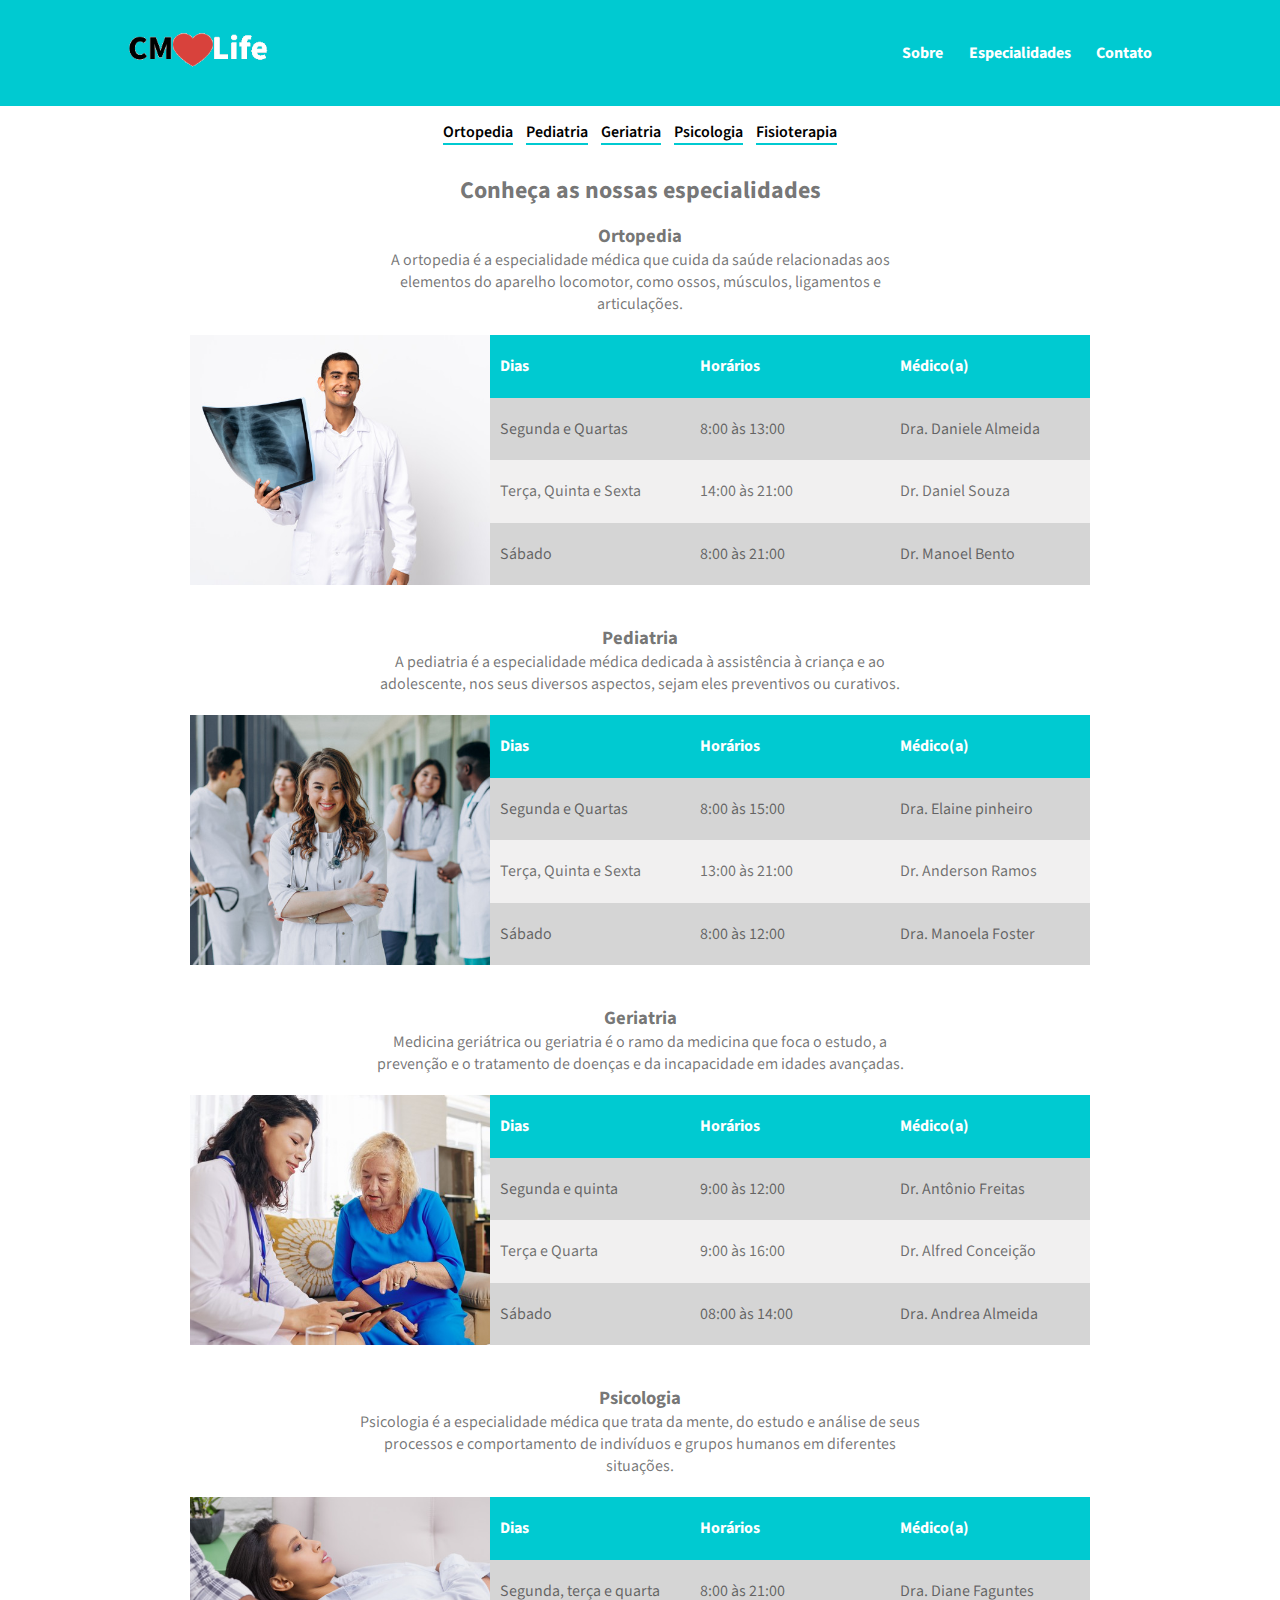
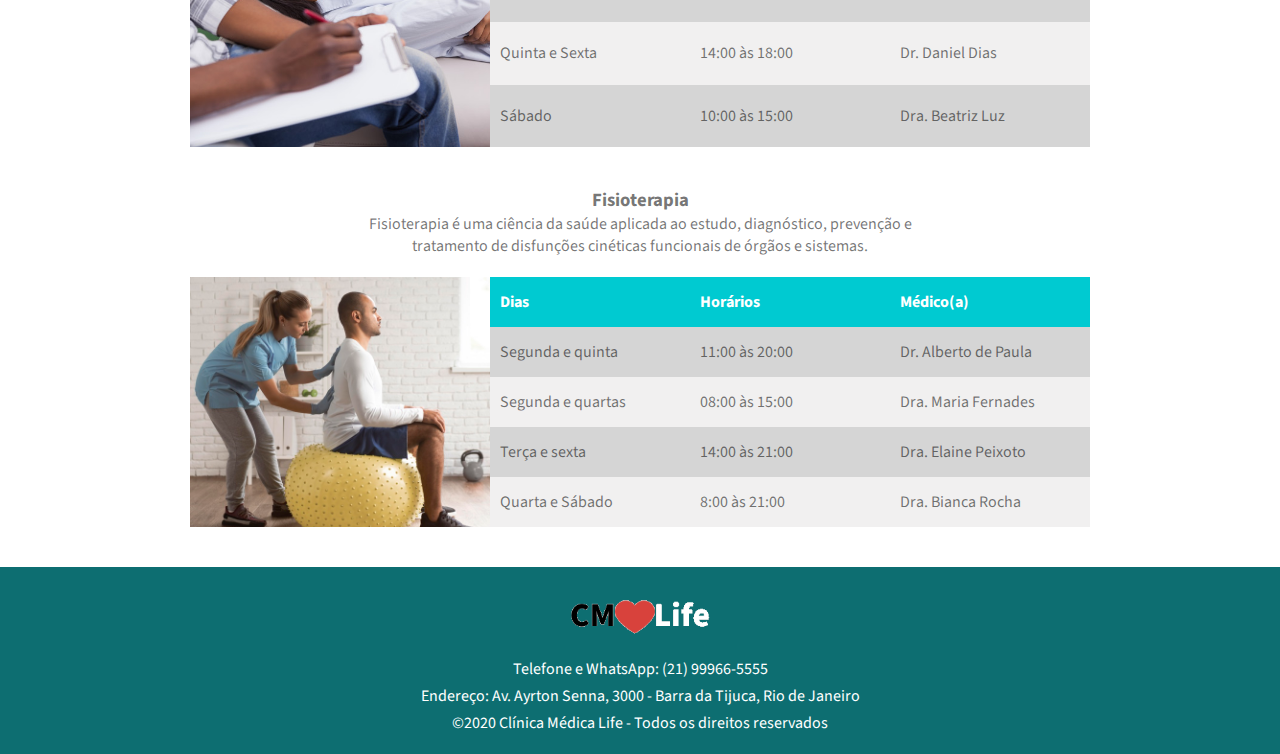
<file: especialidades.html>
<!doctype html>
<html lang="pt-br">
  <head>
    <meta charset="UTF-8" />
    <meta name="viewport" content="width=device-width, initial-scale=1.0" />
    <title>CMLife - Especialidades</title>
    <link rel="stylesheet" href="css/style.css" />
    <link rel="stylesheet" href="css/especialidades.css" />
    <link
      rel="stylesheet"
      href="https://fonts.googleapis.com/css2?family=Source+Sans+Pro:ital,wght@0,200;0,300;0,400;0,600;0,700;0,900;1,200;1,300;1,400;1,600;1,700;1,900&display=swap"
    />
  </head>
  <body>
    <header>
      <div class="topo">
        <div class="logo">
          <a href="index.html">
            <img src="assets/logo.png" alt="Logo" />
          </a>
        </div>
        <nav class="links-topo">
          <a href="index.html#sobre">Sobre</a>
          <a href="#">Especialidades</a>
          <a href="index.html#contato">Contato</a>
        </nav>
      </div>
    </header>

    <main>
      <section class="secao-especialidades">
        <nav class="links-especialidades">
          <a href="#ortopedia">Ortopedia</a>
          <a href="#pediatria">Pediatria</a>
          <a href="#geriatria">Geriatria</a>
          <a href="#psicologia">Psicologia</a>
          <a href="#fisioterapia">Fisioterapia</a>
        </nav>
        <h2>Conheça as nossas especialidades</h2>
      </section>
      <section class="detalhes-especialidades">
        <section id="ortopedia" class="especialidades">
          <div class="descricao-especialidade">
            <h3>Ortopedia</h3>
            <p>
              A ortopedia é a especialidade médica que cuida da saúde
              relacionadas aos elementos do aparelho locomotor, como ossos,
              músculos, ligamentos e articulações.
            </p>
          </div>
          <div class="detalhes-especialidade">
            <div class="imagem-especialidade">
              <img src="assets/ortopedia.png" alt="Ortopedia" />
            </div>
            <div class="info">
              <table>
                <tr>
                  <th>Dias</th>
                  <th>Horários</th>
                  <th>Médico(a)</th>
                </tr>
                <tr>
                  <td>Segunda e Quartas</td>
                  <td>8:00 às 13:00</td>
                  <td>Dra. Daniele Almeida</td>
                </tr>
                <tr>
                  <td>Terça, Quinta e Sexta</td>
                  <td>14:00 às 21:00</td>
                  <td>Dr. Daniel Souza</td>
                </tr>
                <tr>
                  <td>Sábado</td>
                  <td>8:00 às 21:00</td>
                  <td>Dr. Manoel Bento</td>
                </tr>
              </table>
            </div>
          </div>
        </section>
        <section id="pediatria" class="especialidades">
          <div class="descricao-especialidade">
            <h3>Pediatria</h3>
            <p>
              A pediatria é a especialidade médica dedicada à assistência à
              criança e ao adolescente, nos seus diversos aspectos, sejam eles
              preventivos ou curativos.
            </p>
          </div>
          <div class="detalhes-especialidade">
            <div class="imagem-especialidade">
              <img src="assets/pediatra2.png" alt="Pediatria" />
            </div>
            <div class="info">
              <table>
                <tr>
                  <th>Dias</th>
                  <th>Horários</th>
                  <th>Médico(a)</th>
                </tr>
                <tr>
                  <td>Segunda e Quartas</td>
                  <td>8:00 às 15:00</td>
                  <td>Dra. Elaine pinheiro</td>
                </tr>
                <tr>
                  <td>Terça, Quinta e Sexta</td>
                  <td>13:00 às 21:00</td>
                  <td>Dr. Anderson Ramos</td>
                </tr>
                <tr>
                  <td>Sábado</td>
                  <td>8:00 às 12:00</td>
                  <td>Dra. Manoela Foster</td>
                </tr>
              </table>
            </div>
          </div>
        </section>
        <section id="geriatria" class="especialidades">
          <div class="descricao-especialidade">
            <h3>Geriatria</h3>
            <p>
              Medicina geriátrica ou geriatria é o ramo da medicina que foca o
              estudo, a prevenção e o tratamento de doenças e da incapacidade em
              idades avançadas.
            </p>
          </div>
          <div class="detalhes-especialidade">
            <div class="imagem-especialidade">
              <img src="assets/geriatra.png" alt="Geriatria" />
            </div>
            <div class="info">
              <table>
                <tr>
                  <th>Dias</th>
                  <th>Horários</th>
                  <th>Médico(a)</th>
                </tr>
                <tr>
                  <td>Segunda e quinta</td>
                  <td>9:00 às 12:00</td>
                  <td>Dr. Antônio Freitas</td>
                </tr>
                <tr>
                  <td>Terça e Quarta</td>
                  <td>9:00 às 16:00</td>
                  <td>Dr. Alfred Conceição</td>
                </tr>
                <tr>
                  <td>Sábado</td>
                  <td>08:00 às 14:00</td>
                  <td>Dra. Andrea Almeida</td>
                </tr>
              </table>
            </div>
          </div>
        </section>
        <section id="psicologia" class="especialidades">
          <div class="descricao-especialidade">
            <h3>Psicologia</h3>
            <p>
              Psicologia é a especialidade médica que trata da mente, do estudo
              e análise de seus processos e comportamento de indivíduos e grupos
              humanos em diferentes situações.
            </p>
          </div>
          <div class="detalhes-especialidade">
            <div class="imagem-especialidade">
              <img src="assets/psicologo.png" alt="Psicologia" />
            </div>
            <div class="info">
              <table>
                <tr>
                  <th>Dias</th>
                  <th>Horários</th>
                  <th>Médico(a)</th>
                </tr>
                <tr>
                  <td>Segunda, terça e quarta</td>
                  <td>8:00 às 21:00</td>
                  <td>Dra. Diane Faguntes</td>
                </tr>
                <tr>
                  <td>Quinta e Sexta</td>
                  <td>14:00 às 18:00</td>
                  <td>Dr. Daniel Dias</td>
                </tr>
                <tr>
                  <td>Sábado</td>
                  <td>10:00 às 15:00</td>
                  <td>Dra. Beatriz Luz</td>
                </tr>
              </table>
            </div>
          </div>
        </section>
        <section id="fisioterapia" class="especialidades">
          <div class="descricao-especialidade">
            <h3>Fisioterapia</h3>
            <p>
              Fisioterapia é uma ciência da saúde aplicada ao estudo,
              diagnóstico, prevenção e tratamento de disfunções cinéticas
              funcionais de órgãos e sistemas.
            </p>
          </div>
          <div class="detalhes-especialidade">
            <div class="imagem-especialidade">
              <img src="assets/fisioterapia.png" alt="Fisioterapia" />
            </div>
            <div class="info">
              <table>
                <tr>
                  <th>Dias</th>
                  <th>Horários</th>
                  <th>Médico(a)</th>
                </tr>
                <tr>
                  <td>Segunda e quinta</td>
                  <td>11:00 às 20:00</td>
                  <td>Dr. Alberto de Paula</td>
                </tr>
                <tr>
                  <td>Segunda e quartas</td>
                  <td>08:00 às 15:00</td>
                  <td>Dra. Maria Fernades</td>
                </tr>
                <tr>
                  <td>Terça e sexta</td>
                  <td>14:00 às 21:00</td>
                  <td>Dra. Elaine Peixoto</td>
                </tr>
                <tr>
                  <td>Quarta e Sábado</td>
                  <td>8:00 às 21:00</td>
                  <td>Dra. Bianca Rocha</td>
                </tr>
              </table>
            </div>
          </div>
        </section>
      </section>
    </main>

    <footer>
      <div class="logo">
        <img src="assets/logo.png" alt="Logo" />
      </div>
      <div class="info">
        <p>Telefone e WhatsApp: (21) 99966-5555</p>
        <p>
          Endereço: Av. Ayrton Senna, 3000 - Barra da Tijuca, Rio de Janeiro
        </p>
        <p>©2020 Clínica Médica Life - Todos os direitos reservados</p>
      </div>
    </footer>
  </body>
</html>
</file>
<file: css/style.css>
* {
  margin: 0;
  padding: 0;
  box-sizing: border-box;
  font-family: "Source Sans Pro", sans-serif;
  color: #0000008c;
}

.destaque {
  font-weight: bold;
}

header {
  background-color: #00cad1;
  width: 100%;
  padding: 15px;
  display: flex;
  justify-content: center;
  align-items: center;
}

.topo {
  display: flex;
  justify-content: space-between;
  align-items: center;
  width: 100%;
  max-width: 1024px;
}

.logo img {
  width: auto;
  height: 70px;
}

.links-topo {
  width: 250px;
  display: flex;
  justify-content: space-between;
}

.links-topo a {
  text-decoration: none;
  color: #fff;
  font-weight: bold;
}

.links-topo a:hover{
  color: #0d6e71;
}

.banner {
  height: 50vh;
  padding: 0 15px;

  background-image: url("../assets/recepcao.png");
  background-position: center;
  background-size: cover;
  background-repeat: no-repeat;

  display: flex;
  justify-content: center;
  align-items: center;
}

.banner .titulo {
  width: 100%;
  max-width: 1024px;
}

.banner .titulo h1,
.banner .titulo p {
  color: #fff;
  font-size: 40px;
  text-transform: uppercase;
  font-weight: normal;
}

#sobre,
.lista-especialidades,
#contato {
  text-align: center;
  padding: 30px 0;
  width: 100%;

  display: flex;
  justify-content: center;
  align-items: center;
}

.conteudo {
  width: 100%;
  max-width: 1024px;

  display: flex;
  flex-direction: column;
  align-items: center;
  justify-content: center;
  gap: 20px;
}

.conteudo h3 {
  font-size: 30px;
}

.conteudo p {
  font-size: 20px;
  width: 70%;
}

.detalhes {
  width: 100%;
  display: flex;
  justify-content: center;
  align-items: center;
  gap: 20px;
}

.lista-detalhes p {
  width: 100%;
  margin-bottom: 20px;
  text-transform: uppercase;
}

.lista-detalhes ul li {
  text-align: start;
}

.lista-especialidades {
  flex-direction: column;
}

.galeria {
  width: 100%;
  max-width: 1024px;
  padding: 0 10px;
  display: flex;
  justify-content: space-between;
}

.card img {
  width: 320px;
  height: auto;
  border-radius: 5px 5px 0 0;
}

.card {
  box-shadow: 4px 5px 21px 0px #0000008c;
  border-radius: 5px;
}

.card figcaption {
  font-size: 20px;
  text-transform: uppercase;
  padding: 10px 0;
}

.horarios button {
  background-color: #00cad1;
  padding: 10px;
  width: 150px;
  border: none;
}

.horarios button a {
  text-decoration: none;
  color: #fff;
  text-transform: uppercase;
  font-size: 18px;
  font-weight: 600;
}

#contato {
  flex-direction: column;
}

.mapa {
  padding: 0 10px;
  width: 100%;
}

.mapa iframe {
  width: 100%;
  height: 50vh;
}

footer {
  background-color: #0d6e71;
  width: 100%;
  padding: 15px 0;
  text-align: center;

  display: flex;
  flex-direction: column;
  align-items: center;
  justify-content: center;
}

footer .info p {
  color: #fff;
  margin-bottom: 5px;
}

@media (min-width: 320px) and (max-width: 425px) {
  .topo {
    flex-direction: column;
  }

  .links-topo {
    border-top: 2px solid #0d6e7171;
    padding-top: 15px;
  }

  .banner {
    height: 200px;
  }

  .banner .titulo h1,
  .banner .titulo p {
    font-size: 25px;
  }

   #sobre .conteudo .detalhes figure {
    display: none;
  }

  .galeria {
    flex-direction: column;
    justify-content: center;
    align-items: center;
    gap: 20px;
  }

  .conteudo p {
    width: 90%;
  }

  .conteudo h3 {
    font-size: 20px;
  }

  .lista-detalhes ul {
    width: 80%;
    margin: 0 auto;
  }

  .lista-detalhes p {
    width: 100%;
  }

  .mapa {
    padding: 0 10px;
  }
}

@media (min-width: 426px) and (max-width: 768px) {
  .banner {
    height: 300px;
  }

  #sobre .conteudo .detalhes figure {
    display: none;
  }

  .conteudo p,
  .lista-detalhes p {
    font-size: 16px;
  }

  .galeria {
    justify-content: space-around;
    flex-wrap: wrap;
    gap: 20px;
  }
}

@media (max-width: 1024px) {
  .banner {
    height: 400px;
  }
}

@media (min-width: 1025px) {
  .banner {
    height: 500px;
  }
}
</file>
<file: css/especialidades.css>
.secao-especialidades {
    width: 100%;
    max-width: 1024px;
    padding: 15px 0;
    margin: 0 auto;

    display: flex;
    flex-direction: column;
    align-items: center;
    justify-content: center;
    gap: 30px;
}

.links-especialidades a {
    text-decoration: none;
    color: #000;
    font-weight: 600;
    margin-left: 10px;
    border-bottom: 2px solid #00cad1;
}

.links-especialidades a:first-child {
    margin-left: 0;
}

.links-especialidades a:hover {
    color: #0d6e71;
}

.detalhes-especialidades {
    display: flex;
    flex-direction: column;
    gap: 40px;
    margin-bottom: 40px;
}

.especialidades {
    width: 100%;
    max-width: 1024px;
    margin: 0 auto;

    display: flex;
    flex-direction: column;
    align-items: center;
    justify-content: center;
    gap: 20px;
}

.descricao-especialidade {
    text-align: center;
    width: 55%;
}

.detalhes-especialidade {
    display: flex;
    justify-content: center;
    align-items: center;
}

.detalhes-especialidade .imagem-especialidade {
    height: 250px;
    width: 300px;
}

.detalhes-especialidade .imagem-especialidade img {
    width: 100%;
    height: 100%;
    object-fit: cover;
}

.info table {
    height: 250px;
    border-collapse: collapse;
    text-align: left;
}

.info table tr th {
    background-color: #00cad1;
    color: #fff;
}

.info table tr td,
.info table tr th {
    width: 200px;
    padding: 0 10px;

}

.info table tr:nth-child(even){
    background-color: #d5d5d5;
}

.info table tr:nth-child(odd){
    background-color: #f1f0f0;
}
</file>
